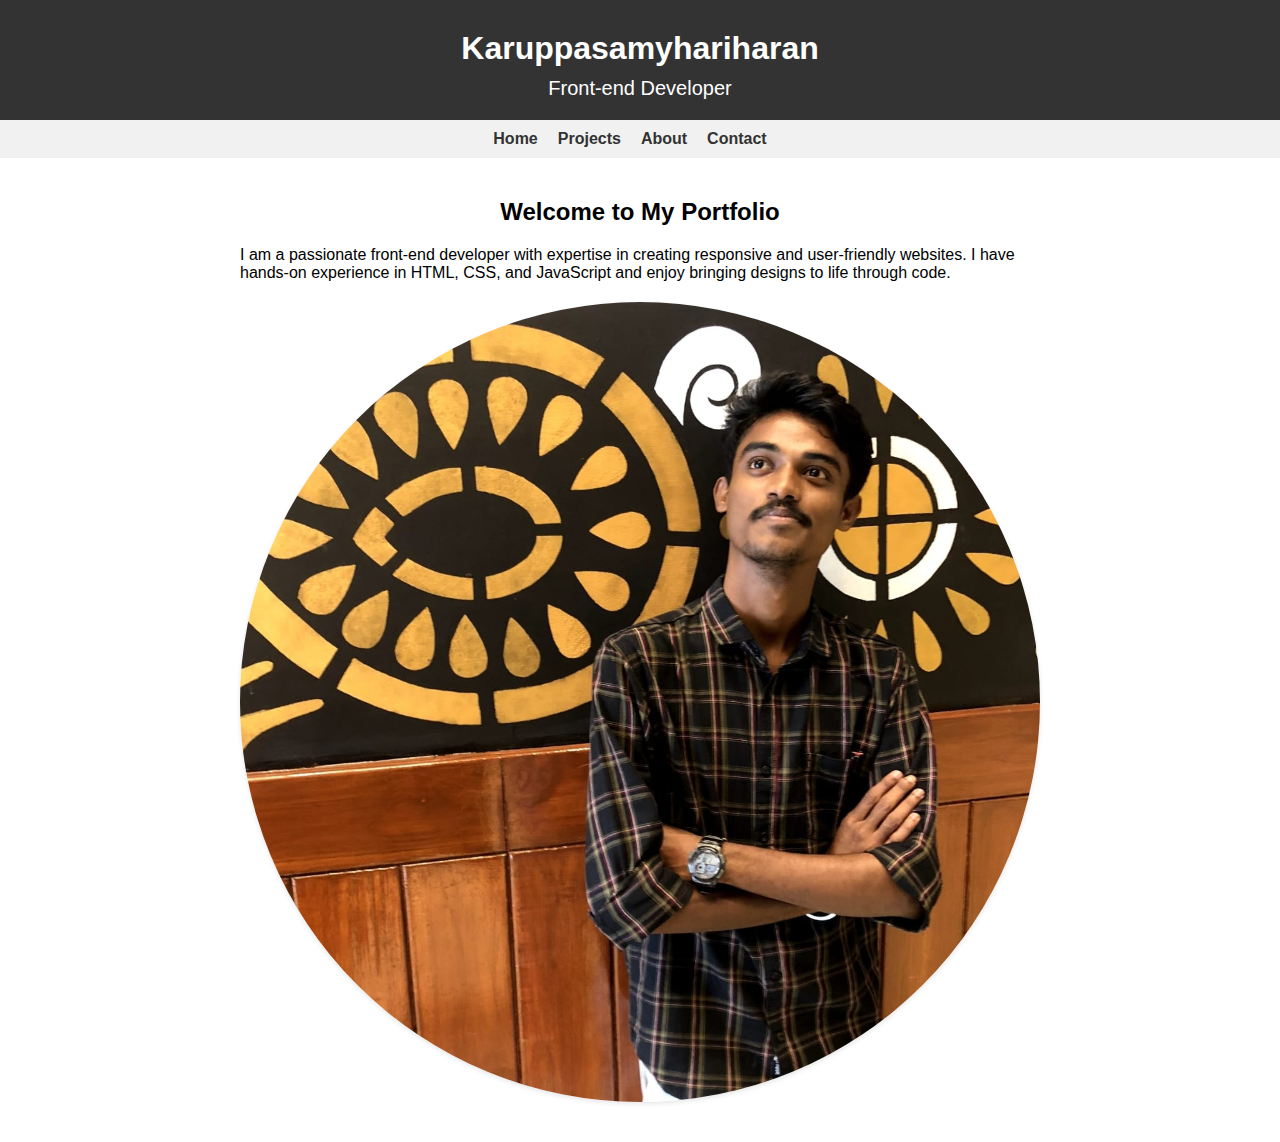
<file: index.html>
<!DOCTYPE html>
<html>
<head>
  <title>Karuppasamyariharan - Front-end Developer Portfolio</title>
  <link rel="stylesheet" type="text/css" href="style.css">
</head>
<body>
  <header>
    <h1>Karuppasamyhariharan</h1>
    <h2>Front-end Developer</h2>
  </header>

  <nav>
    <ul>
      <li><a href="index.html">Home</a></li>
      <li><a href="projects.html">Projects</a></li>
      <li><a href="about.html">About</a></li>
      <li><a href="contact.html">Contact</a></li>
    </ul>
  </nav>

  <div class="container">
    <section id="home">
      <h2>Welcome to My Portfolio</h2>
      <p>
        I am a passionate front-end developer with expertise in creating responsive and user-friendly websites. I have hands-on experience in HTML, CSS, and JavaScript and enjoy bringing designs to life through code.
      </p>
      <div class="profile-image">
        <img src="Karuppu.jpeg" alt="Karuppasamy Hariharan - Front-end Developer" />
      </div>
    </section>
  </div>
</body>
</html>
</file>
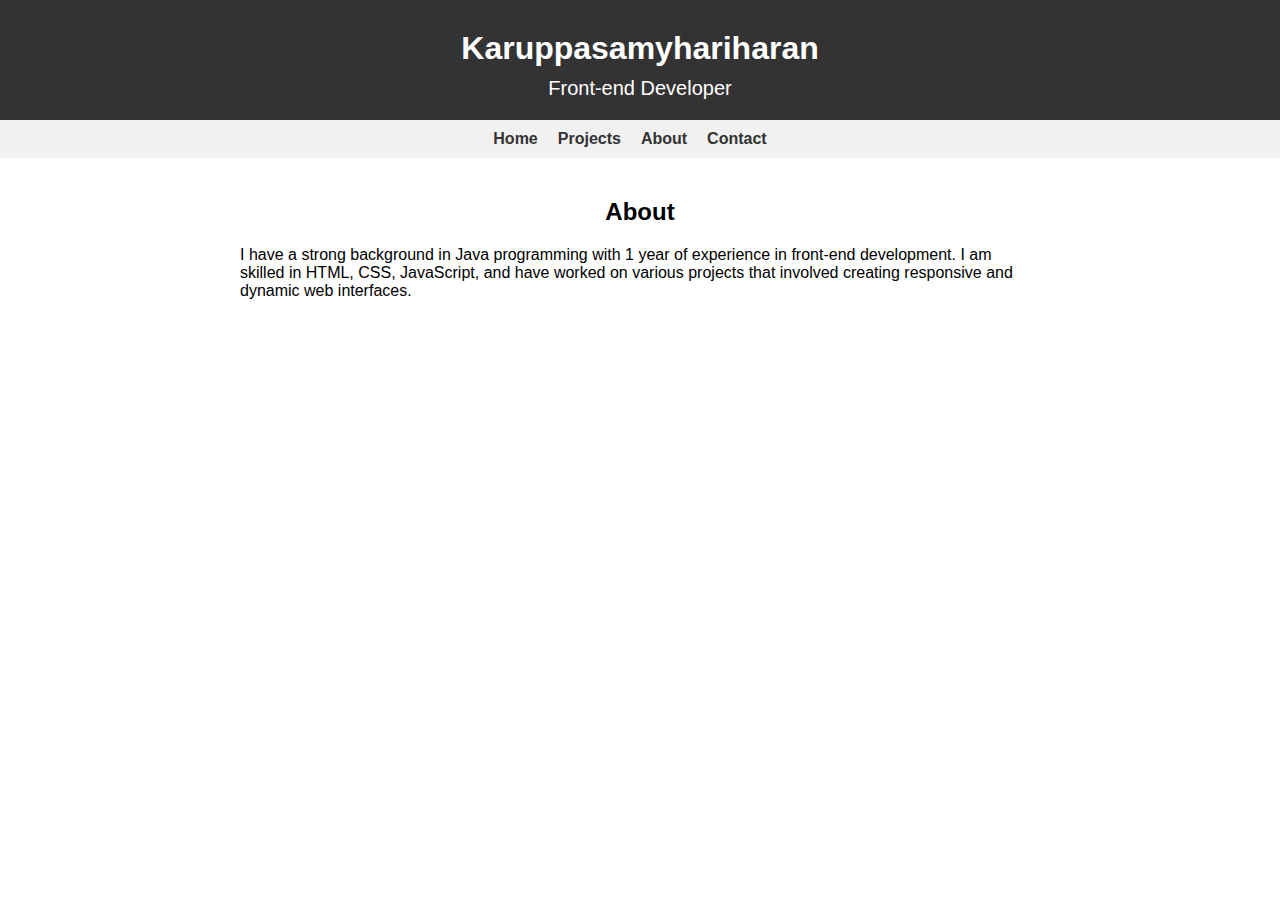
<file: about.html>
<!DOCTYPE html>
<html>
<head>
  <title>Front-end Developer Portfolio - About</title>
  <link rel="stylesheet" type="text/css" href="style.css">
</head>
<body>
  <header>
    <h1>Karuppasamyhariharan</h1>
    <h2>Front-end Developer</h2>
  </header>

  <nav>
    <ul>
      <li><a href="index.html">Home</a></li>
      <li><a href="projects.html">Projects</a></li>
      <li><a href="about.html">About</a></li>
      <li><a href="contact.html">Contact</a></li>
    </ul>
  </nav>

  <div class="container">
    <section>
      <h2>About</h2>
      <p>
        I have a strong background in Java programming with 1 year of experience in front-end development. I am skilled in HTML, CSS, JavaScript, and have worked on various projects that involved creating responsive and dynamic web interfaces.
      </p>
    </section>
  </div>
</body>
</html>
</file>
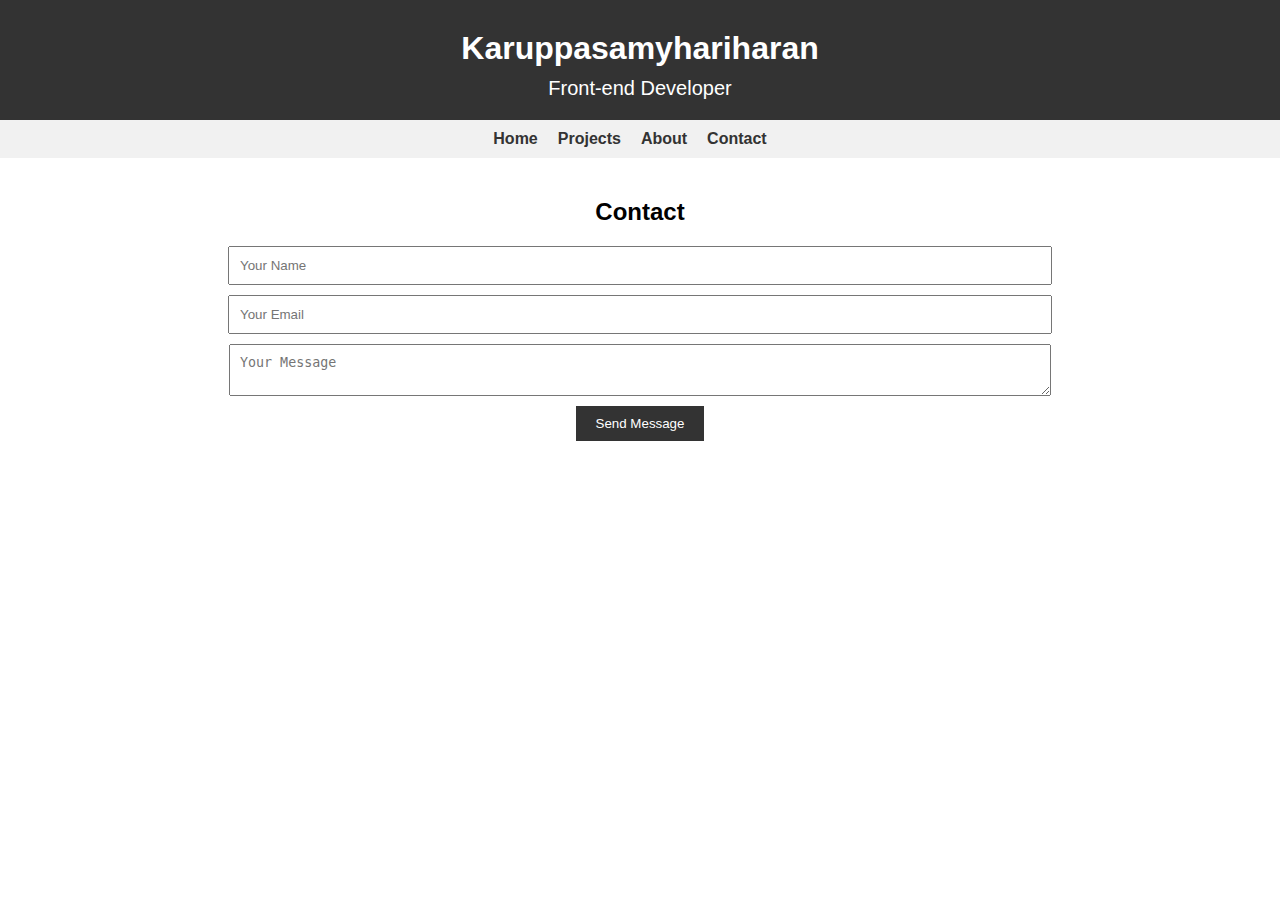
<file: contact.html>
<!DOCTYPE html>
<html>
<head>
  <title>Karuppasamyhariharan - Front-end Developer Portfolio</title>
  <link rel="stylesheet" type="text/css" href="style.css">
</head>
<body>
  <header>
    <h1>Karuppasamyhariharan</h1>
    <h2>Front-end Developer</h2>
  </header>

  <nav>
    <ul>
      <li><a href="index.html">Home</a></li>
      <li><a href="projects.html">Projects</a></li>
      <li><a href="about.html">About</a></li>
      <li><a href="contact.html">Contact</a></li>
    </ul>
  </nav>

  <div class="container">
    <section id="contact">
      <h2>Contact</h2>
      <form id="contact-form">
        <input type="text" id="name" placeholder="Your Name" required>
        <input type="email" id="email" placeholder="Your Email" required>
        <textarea id="message" placeholder="Your Message" required></textarea>
        <button type="submit">Send Message</button>
      </form>
    </section>
  </div>

  <script src="contact.js"></script>
</body>
</html>
</file>
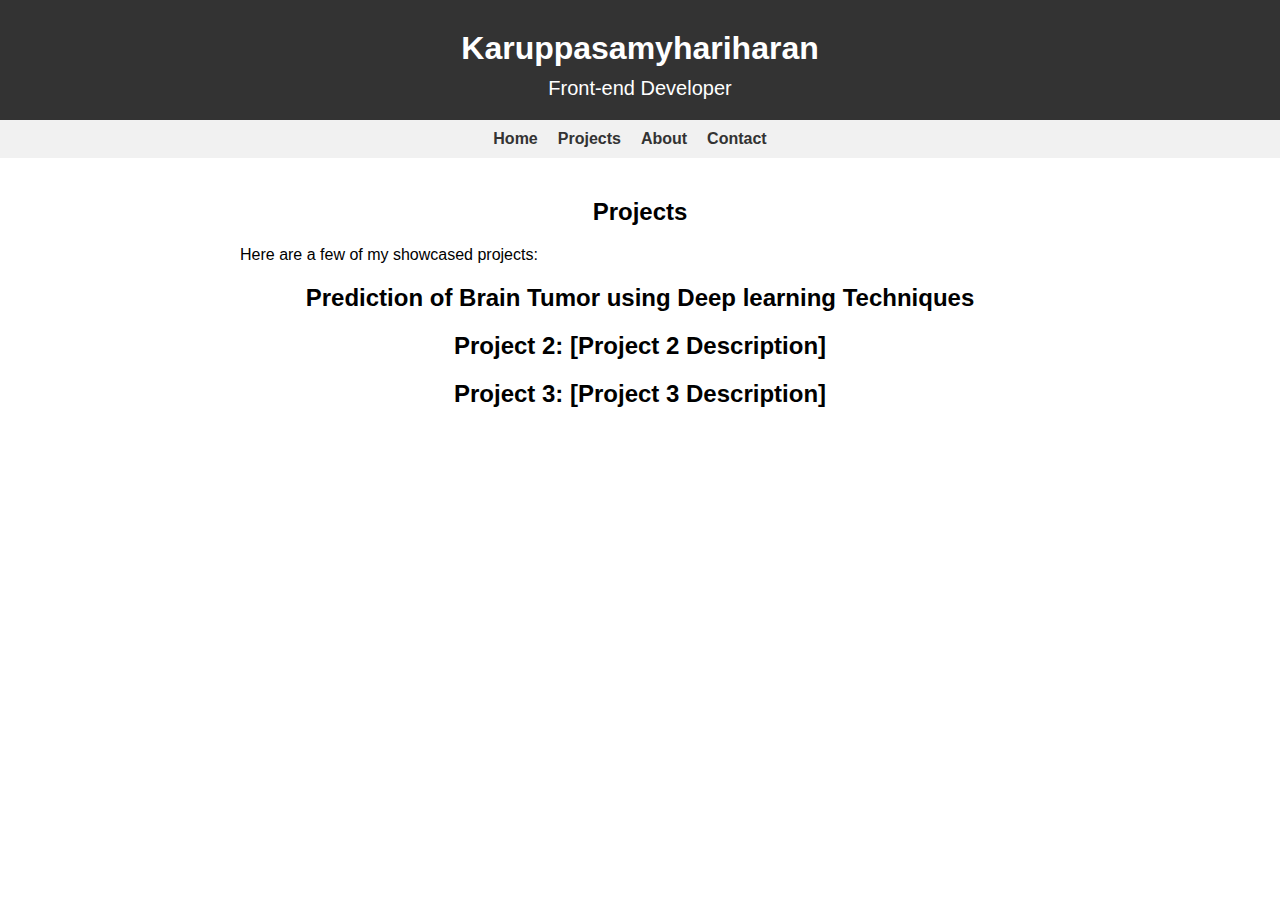
<file: projects.html>
<!DOCTYPE html>
<html>
<head>
  <title>Front-end Developer Portfolio - Projects</title>
  <link rel="stylesheet" type="text/css" href="style.css">
</head>
<body>
  <header>
    <h1>Karuppasamyhariharan</h1>
    <h2>Front-end Developer</h2>
  </header>

  <nav>
    <ul>
      <li><a href="index.html">Home</a></li>
      <li><a href="projects.html">Projects</a></li>
      <li><a href="about.html">About</a></li>
      <li><a href="contact.html">Contact</a></li>
    </ul>
  </nav>

  <div class="container">
    <section>
      <h2>Projects</h2>
      <p>
        Here are a few of my showcased projects:
      </p>
        <strong><h2> Prediction of Brain Tumor using Deep learning Techniques</h2></strong>
        <strong><h2>Project 2: [Project 2 Description]</h2></strong>
        <strong><h2>Project 3: [Project 3 Description]</h2></strong>
    </section>
  </div>
</body>
</html>
</file>
<file: style.css>
/* Global styles */
body {
    font-family: Arial, sans-serif;
    margin: 0;
    padding: 0;
  }
  
  .container {
    max-width: 800px;
    margin: 0 auto;
    padding: 20px;
  }
  
  /* Header styles */
  header {
    background-color: #333;
    color: #fff;
    padding: 20px;
    text-align: center;
  }
  
  header h1 {
    margin: 10px 0;
    font-size: 32px;
  }
  
  header h2 {
    margin: 0;
    font-size: 20px;
    font-weight: normal;
  }
  
  /* Navigation styles */
  nav {
    background-color: #f1f1f1;
    padding: 10px;
  }
  
  nav ul {
    list-style-type: none;
    margin: 0;
    padding: 0;
    display: flex;
    justify-content: center;
  }
  
  nav ul li {
    margin-right: 20px;
  }
  
  nav ul li a {
    text-decoration: none;
    color: #333;
    font-weight: bold;
  }
  
  .container h2 {
    text-align: center;
    margin-bottom: 20px;
  }
  
  .container p {
    margin-bottom: 20px;
  }
  
  .profile-image img {
    max-width: 100%;
    height: auto;
    display: block;
    margin: 20px auto;
    border-radius: 50%;
    box-shadow: 0 2px 5px rgba(0, 0, 0, 0.1);
  }
  
  /* Contact form styles */
  #contact-form {
    display: flex;
    flex-direction: column;
    align-items: center;
  }
  
  #contact-form input,
  #contact-form textarea {
    width: 100%;
    padding: 10px;
    margin-bottom: 10px;
  }
  
  #contact-form button {
    padding: 10px 20px;
    background-color: #333;
    color: #fff;
    border: none;
    cursor: pointer;
  }
  
  #contact-form button:hover {
    background-color: #555;
  }
</file>
